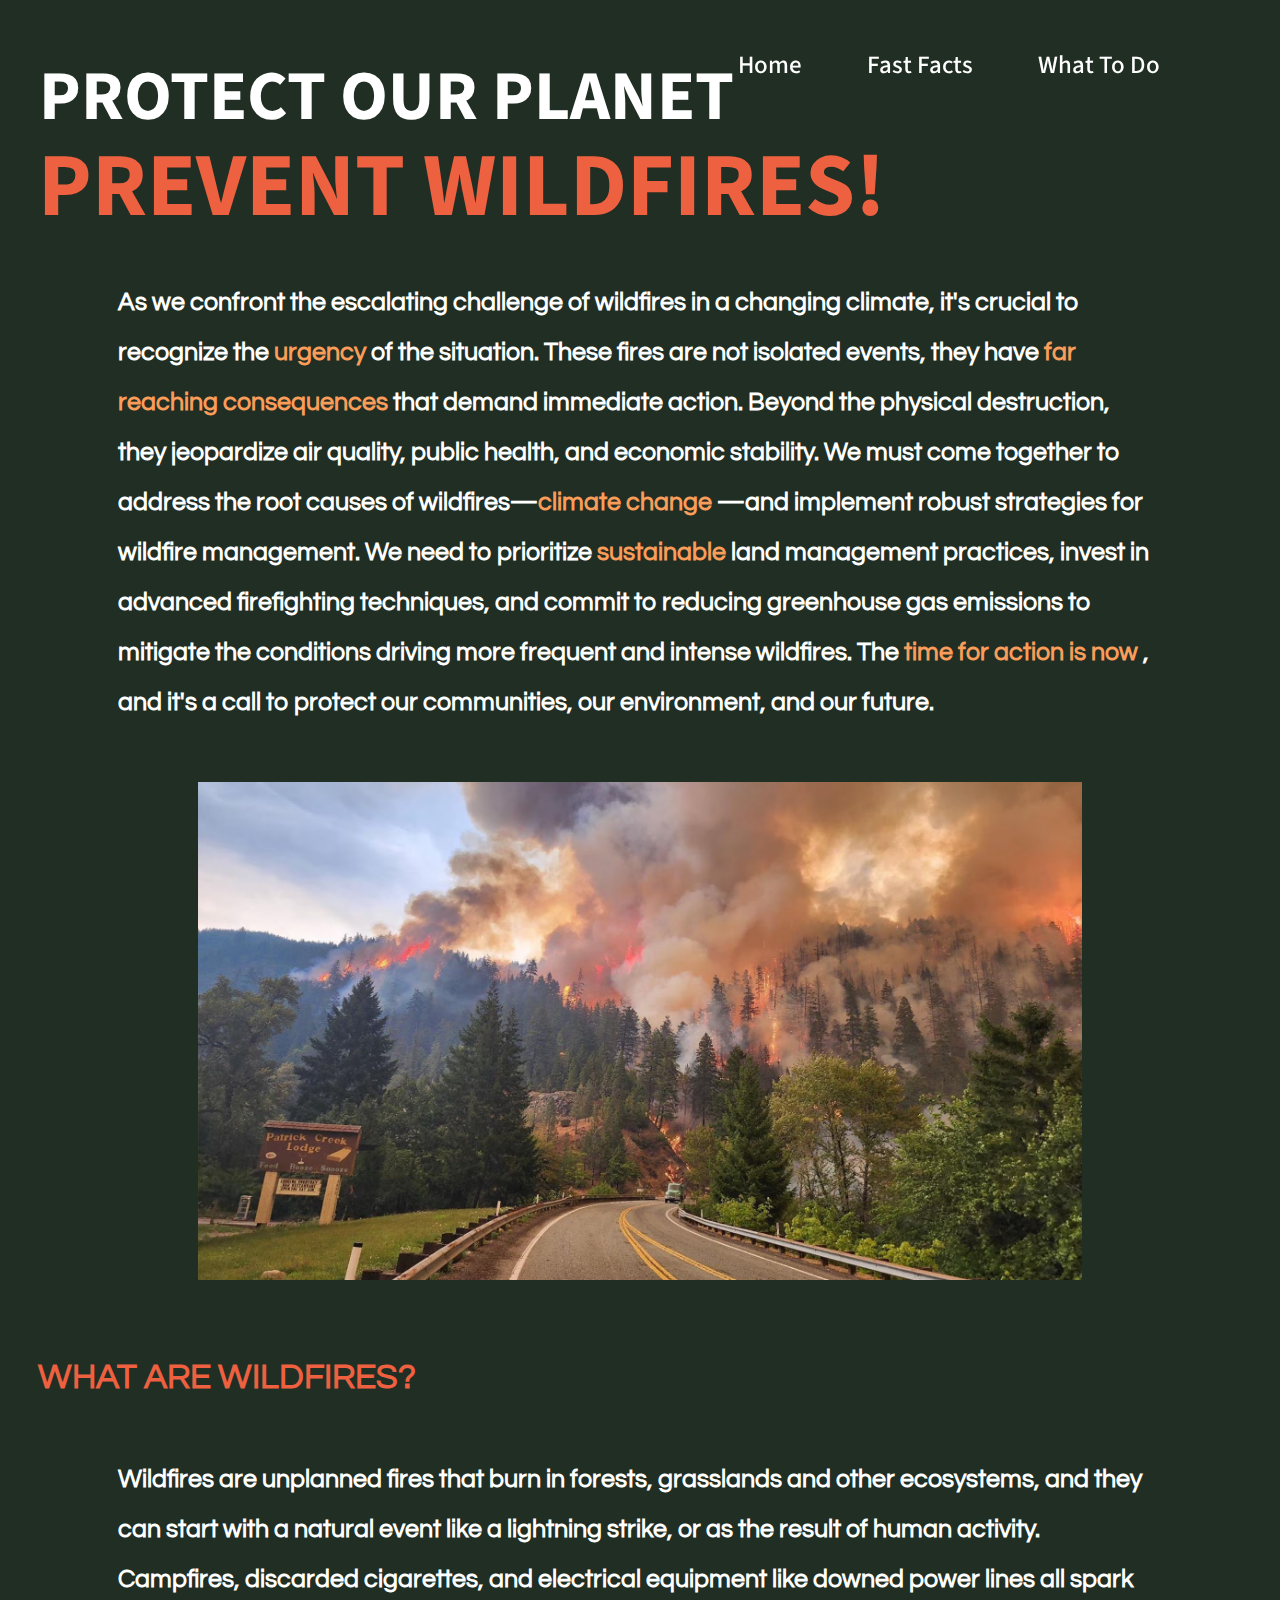
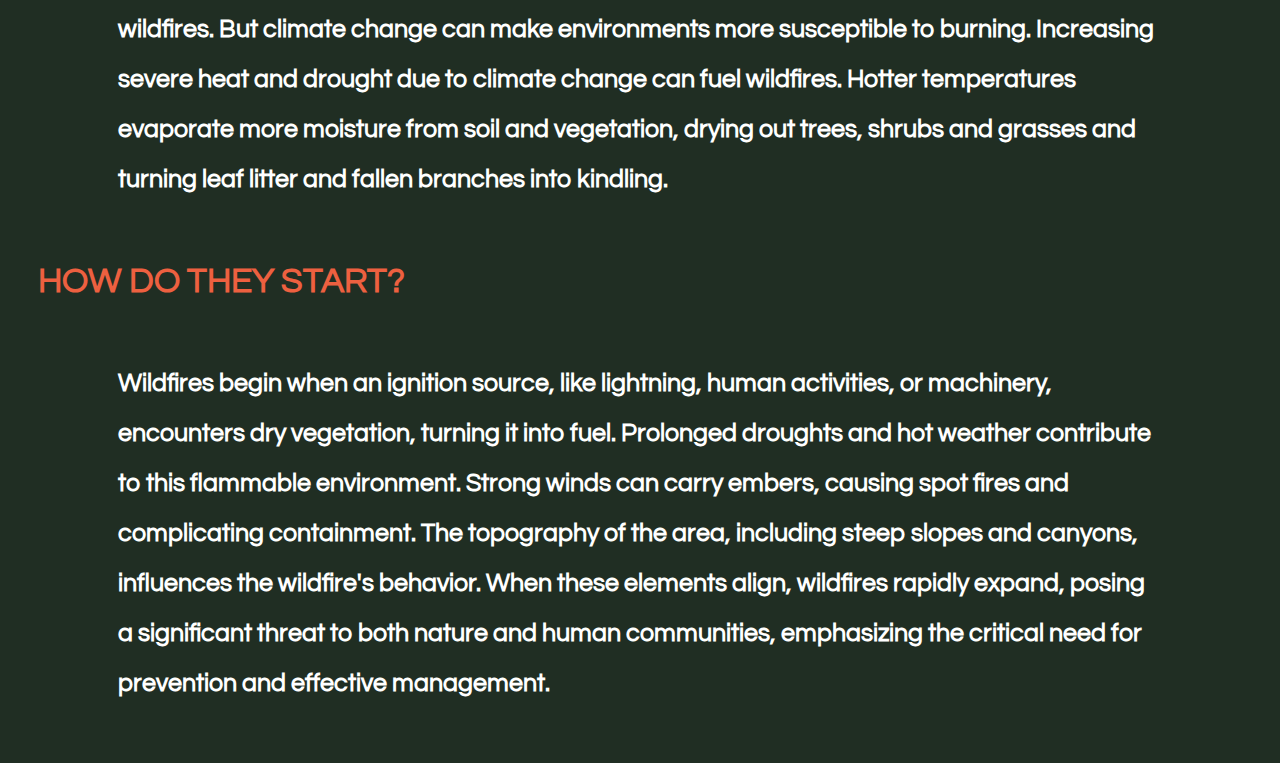
<file: index.html>
<!DOCTYPE html>
<link rel="stylesheet" type="text/css" href= "style.css">
<link rel="preconnect" href="https://fonts.googleapis.com">
<link rel="preconnect" href="https://fonts.gstatic.com" crossorigin>
<link href="https://fonts.googleapis.com/css2?family=Questrial&family=Inter:wght@100;300;400;500;600;800&family=Source+Sans+3:wght@300;400;500;800&display=swap" rel="stylesheet">

<html>
<head>
	<meta charset="utf-8">
	<meta name="viewport" content="width=device-width, initial-scale=1">
	<title>wildfirePrevention</title>
</head>
<body>
	<div class = "navBar" >
		<a class = "navItem" href="index.html"> Home </a>
		<a class = "navItem" href="fastFacts.html"> Fast Facts </a>
		<a class = "navItem" href="preventionEfforts.html" > What To Do </a>
	</div>	

	<h1 id = "sloganTop">PROTECT OUR PLANET</h1>
	<h1 id = "sloganBottom"> PREVENT WILDFIRES!</h1>
		<p class = "homeInfo">As we confront the escalating challenge of wildfires in a changing climate, it's crucial to recognize the <span class = "highlighted">urgency </span> of the situation. These fires are not isolated events, they have <span class = "highlighted"> far reaching consequences </span> that demand immediate action. Beyond the physical destruction, they jeopardize air quality, public health, and economic stability. We must come together to address the root causes of wildfires—<span class = "highlighted">climate change </span>—and implement robust strategies for wildfire management. We need to prioritize<span class = "highlighted"> sustainable </span> land management practices, invest in advanced firefighting techniques, and commit to reducing greenhouse gas emissions to mitigate the conditions driving more frequent and intense wildfires. The <span class = "highlighted"> time for action is now </span>, and it's a call to protect our communities, our environment, and our future.</p> 


	<img class = "homeImage" src = "fires.png">

	<h2 > WHAT ARE WILDFIRES? </h2>
		<p class = "homeInfo"> Wildfires are unplanned fires that burn in forests, grasslands and other ecosystems, and they can start with a natural event like a lightning strike, or as the result of human activity. Campfires, discarded cigarettes, and electrical equipment like downed power lines all spark wildfires. But climate change can make environments more susceptible to burning. Increasing severe heat and drought due to climate change can fuel wildfires. Hotter temperatures evaporate more moisture from soil and vegetation, drying out trees, shrubs and grasses and turning leaf litter and fallen branches into kindling.</p>

	<h2 > HOW DO THEY START? </h2>
		<p class = "homeInfo">Wildfires begin when an ignition source, like lightning, human activities, or machinery, encounters dry vegetation, turning it into fuel. Prolonged droughts and hot weather contribute to this flammable environment. Strong winds can carry embers, causing spot fires and complicating containment. The topography of the area, including steep slopes and canyons, influences the wildfire's behavior. When these elements align, wildfires rapidly expand, posing a significant threat to both nature and human communities, emphasizing the critical need for prevention and effective management.</p>







</body>
</html>
</file>
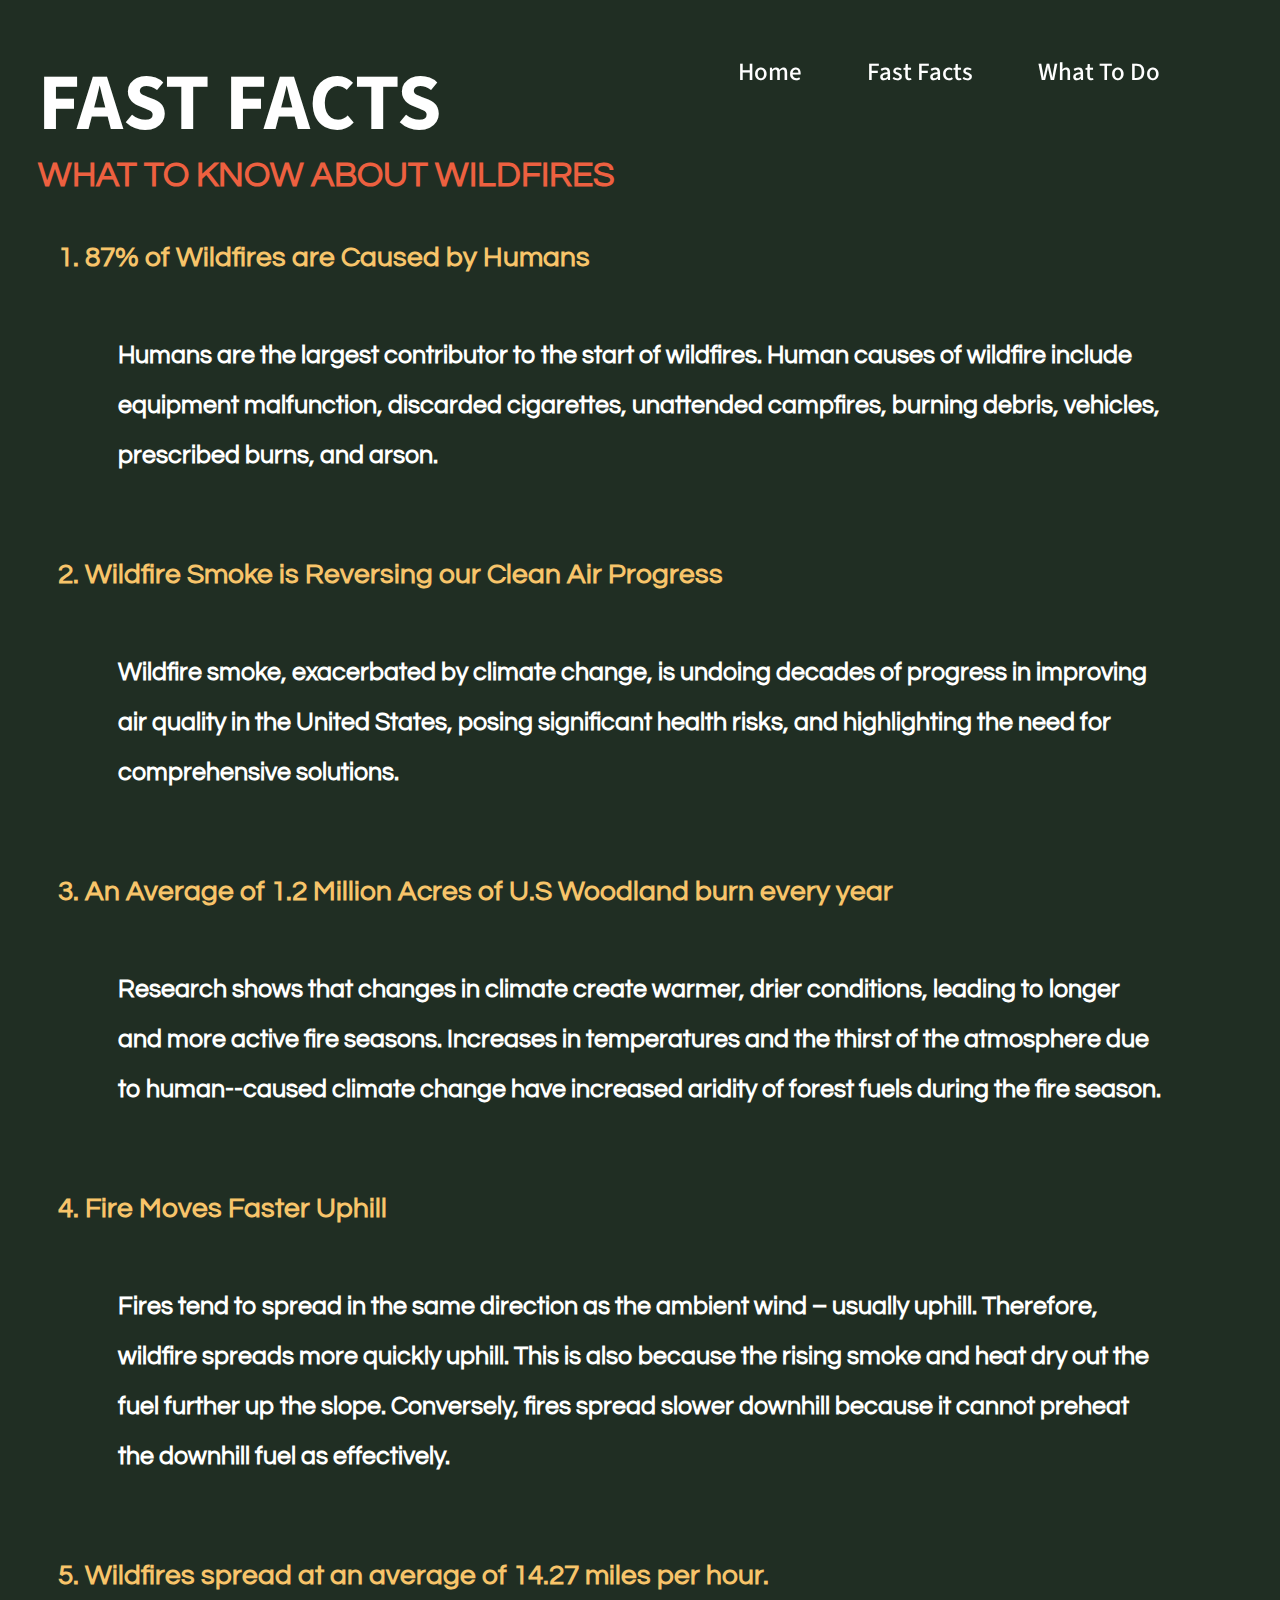
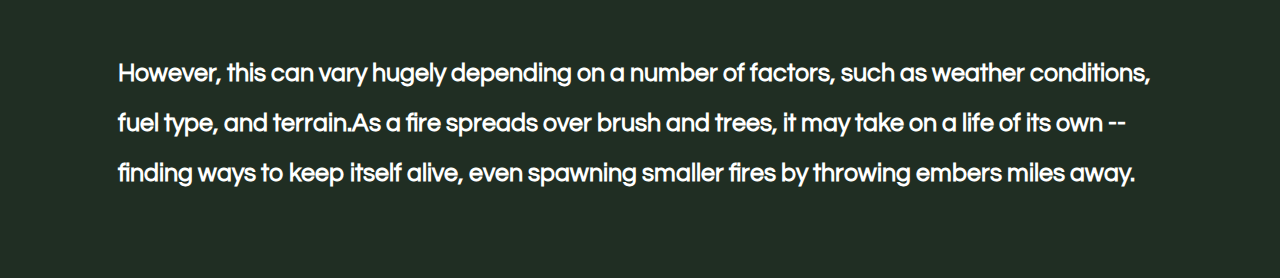
<file: fastFacts.html>
<!DOCTYPE html>
<link rel="stylesheet" type="text/css" href= "style.css">
<link rel="preconnect" href="https://fonts.googleapis.com">
<link rel="preconnect" href="https://fonts.gstatic.com" crossorigin>
<link href="https://fonts.googleapis.com/css2?family=Questrial&family=Inter:wght@100;300;400;500;600;800&family=Source+Sans+3:wght@300;400;500;800&display=swap" rel="stylesheet">

<html>
<head>
	<meta charset="utf-8">
	<meta name="viewport" content="width=device-width, initial-scale=1">
	<title>fastFacts</title>
</head>
<body>

	<div class = "navBar" >
		<a class = "navItem" href="index.html"> Home </a>
		<a class = "navItem" href="fastFacts.html"> Fast Facts </a>
		<a class = "navItem" href="preventionEfforts.html" > What To Do  </a>
	</div>	
		<h1>FAST FACTS </h1>
		<h2>WHAT TO KNOW ABOUT WILDFIRES</h2>

	<div class = "fastFacts"></div>

		<h3 class = 'factLine'> 1. 87% of Wildfires are Caused by Humans</h3>
			<p class = factBlurb> Humans are the largest contributor to the start of wildfires. Human causes of wildfire include equipment malfunction, discarded cigarettes, unattended campfires, burning debris, vehicles, prescribed burns, and arson.</p>

		<h3 class = 'factLine'> 2. Wildfire Smoke is Reversing our Clean Air Progress</h3>
			<p class = factBlurb> Wildfire smoke, exacerbated by climate change, is undoing decades of progress in improving air quality in the United States, posing significant health risks, and highlighting the need for comprehensive solutions.</p>

		<h3 class = 'factLine'> 3. An Average of 1.2 Million Acres of U.S Woodland burn every year</h3>
			<p class = factBlurb> Research shows that changes in climate create warmer, drier conditions, leading to longer and more active fire seasons. Increases in temperatures and the thirst of the atmosphere due to human--caused climate change have increased aridity of forest fuels during the fire season.</p>

		<h3 class = 'factLine'> 4. Fire Moves Faster Uphill</h3>
			<p class = factBlurb> Fires tend to spread in the same direction as the ambient wind – usually uphill. Therefore, wildfire spreads more quickly uphill. This is also because the rising smoke and heat dry out the fuel further up the slope. Conversely, fires spread slower downhill because it cannot preheat the downhill fuel as effectively.</p>

		<h3 class = 'factLine'> 5.  Wildfires spread at an average of 14.27 miles per hour.</h3>
			<p class = factBlurb> However, this can vary hugely depending on a number of factors, such as weather conditions, fuel type, and terrain.As a fire spreads over brush and trees, it may take on a life of its own -- finding ways to keep itself alive, even spawning smaller fires by throwing embers miles away.</p>

	</div>



</body>
</html>
</file>
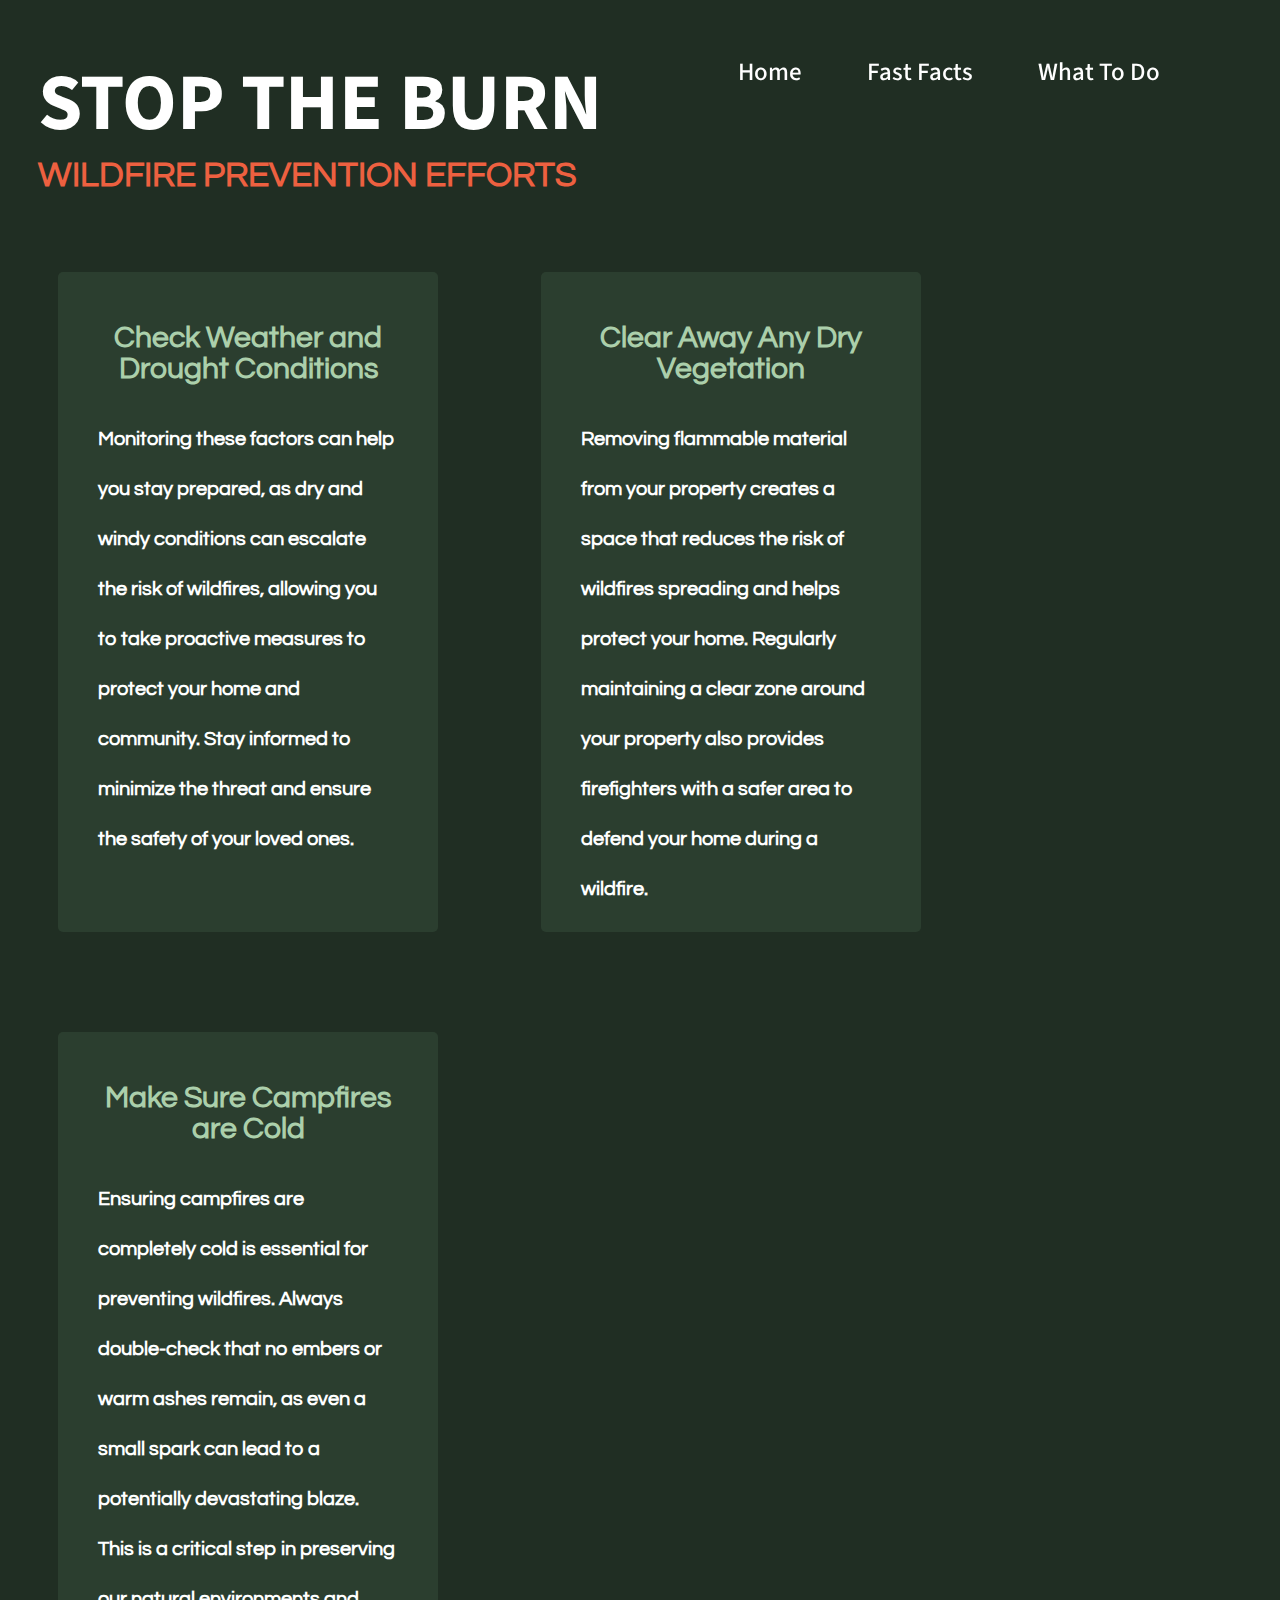
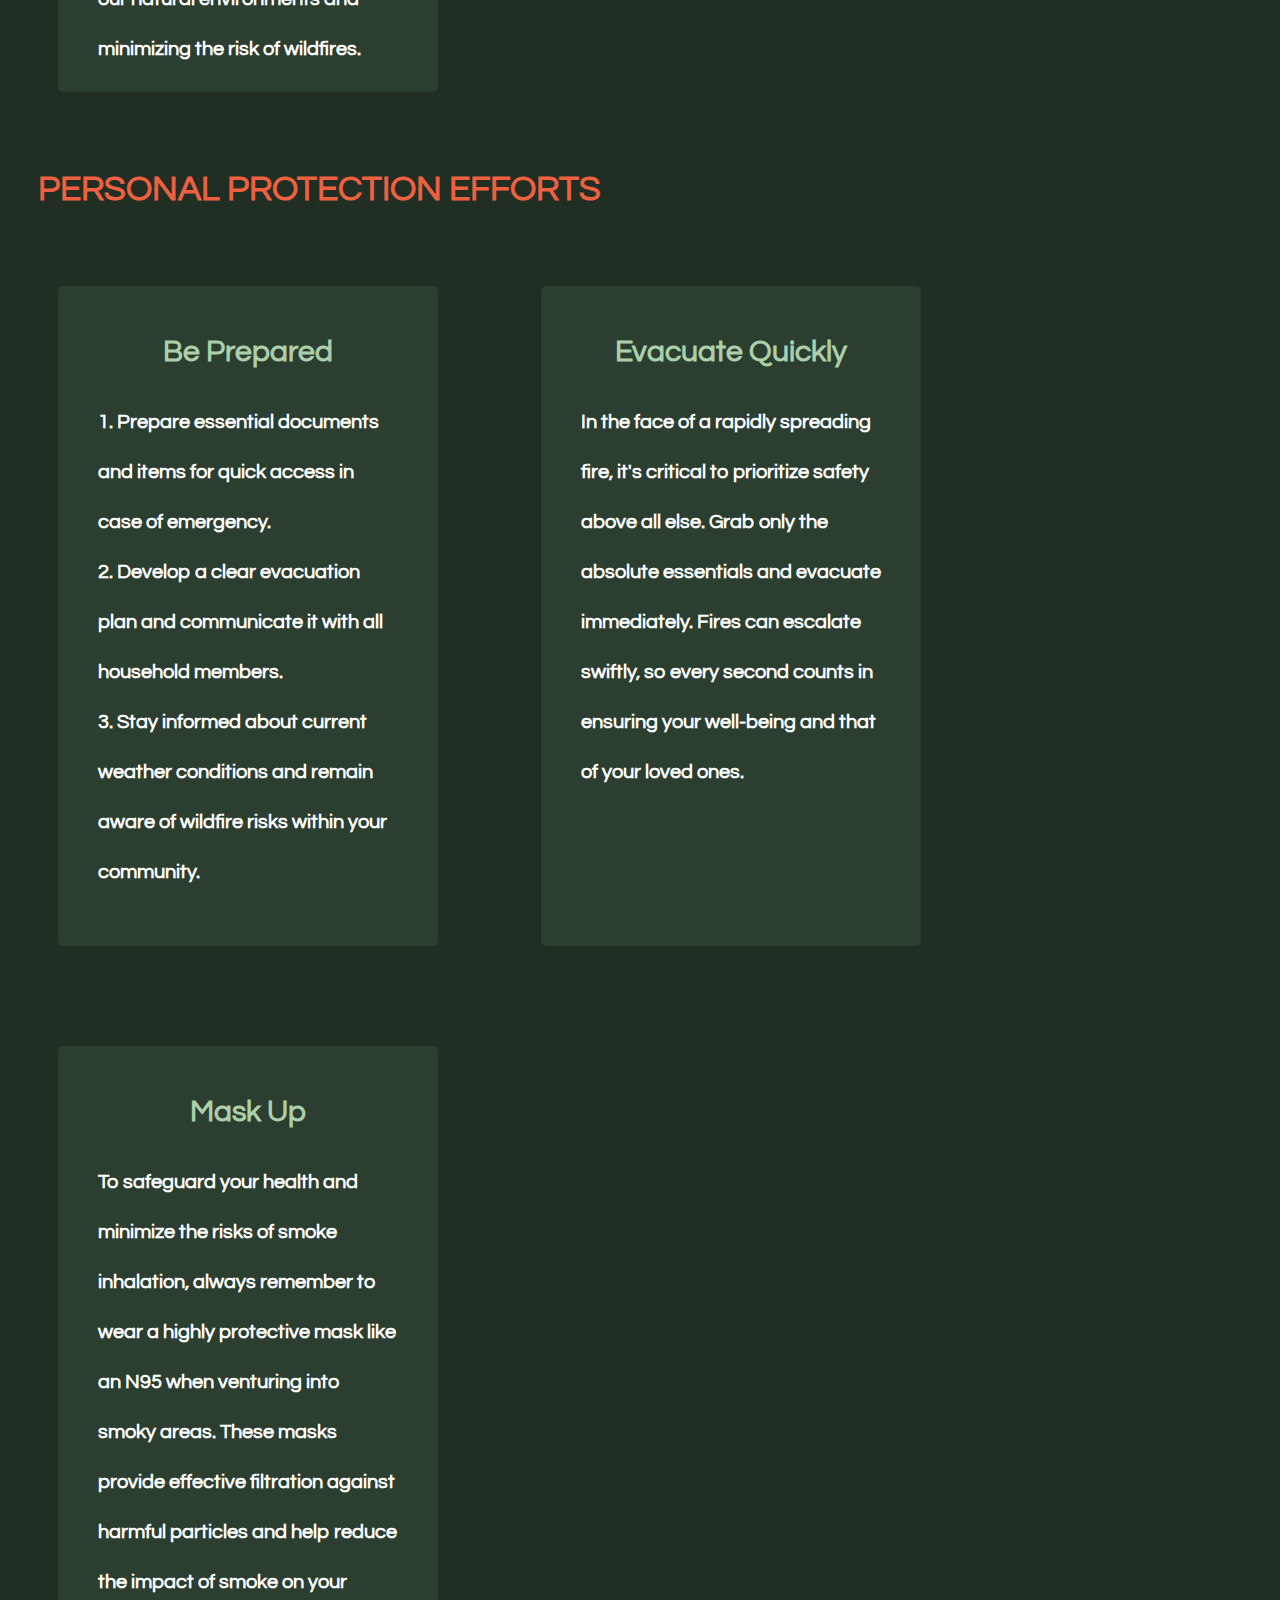
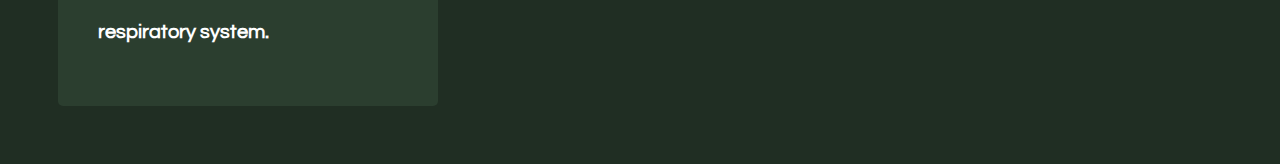
<file: preventionEfforts.html>
<!DOCTYPE html>
<link rel="stylesheet" type="text/css" href= "style.css">
<link rel="preconnect" href="https://fonts.googleapis.com">
<link rel="preconnect" href="https://fonts.gstatic.com" crossorigin>
<link href="https://fonts.googleapis.com/css2?family=Questrial&family=Inter:wght@100;300;400;500;600;800&family=Source+Sans+3:wght@300;400;500;800&display=swap" rel="stylesheet">
<html>
<head>
	<meta charset="utf-8">
	<meta name="viewport" content="width=device-width, initial-scale=1">
	<title>preventionEfforts</title>
</head>
<body>
	<div class = "navBar" > 
		<a class = "navItem" href="index.html"> Home </a>
		<a class = "navItem" href="fastFacts.html"> Fast Facts </a>
		<a class = "navItem" href="preventionEfforts.html" > What To Do</a>
	</div>

	<h1> STOP THE BURN </h1>
	<h2> WILDFIRE PREVENTION EFFORTS</h2>

	<div class = "effortsBlock"> 
		<div class = "efforts">
			<h3 class = "effortsTitle"> Check Weather and Drought Conditions</h3>
			<p class = "effortsBlurb"> Monitoring these factors can help you stay prepared, as dry and windy conditions can escalate the risk of wildfires, allowing you to take proactive measures to protect your home and community. Stay informed to minimize the threat and ensure the safety of your loved ones.</p>

		</div>

		<div class = "efforts">
				<h3 class = "effortsTitle"> Clear Away Any Dry Vegetation</h3>
				<p class = "effortsBlurb"> Removing flammable material from your property creates a space that reduces the risk of wildfires spreading and helps protect your home. Regularly maintaining a clear zone around your property also provides firefighters with a safer area to defend your home during a wildfire.</p>

		</div>

		<div class = "efforts">
			<h3 class = "effortsTitle"> Make Sure Campfires are Cold</h3>
			<p class = "effortsBlurb"> Ensuring campfires are completely cold is essential for preventing wildfires. Always double-check that no embers or warm ashes remain, as even a small spark can lead to a potentially devastating blaze. This is a critical step in preserving our natural environments and minimizing the risk of wildfires. </p>
		</div>	
		</div>

	</div>


	<h2> PERSONAL PROTECTION EFFORTS </h2>


	<div class = "effortsBlock"> 
		<div class = "efforts">
			<h3 class = "effortsTitle"> Be Prepared</h3>
			<p class = "effortsBlurb"> 
				1.  Prepare essential documents and items for quick
				 access in case of emergency. <br>
				2. Develop a clear evacuation plan and communicate it with all household members. <br>
				3.  Stay informed about current weather conditions and remain aware of wildfire risks within your community.
				</p>

		</div>

		<div class = "efforts">
				<h3 class = "effortsTitle"> Evacuate Quickly </h3>
				<p class = "effortsBlurb"> In the face of a rapidly spreading fire, it's critical to prioritize safety above all else. Grab only the absolute essentials and evacuate immediately. Fires can escalate swiftly, so every second counts in ensuring your well-being and that of your loved ones.</p>
		</div>

		<div class = "efforts">
			<h3 class = "effortsTitle"> Mask Up</h3>
			<p class = "effortsBlurb"> 
			To safeguard your health and minimize the risks of smoke inhalation, always remember to wear a highly protective mask like an N95 when venturing into smoky areas. These masks provide effective filtration against harmful particles and help reduce the impact of smoke on your respiratory system. </p>
		</div>

	</div>

</body>
</html>
</file>
<file: style.css>
body{
	background-color: #202e23;
	font-family: 'Source Sans 3', sans-serif;
	font-weight: 800;

}

h1{
    line-height: 0;
    color: #fff;
    margin-left: 30px;
	padding-top: 50px ;
    font-size: 80px;

}

h2{
	margin-left: 30px;
	color: #fff;
	font-family: 'Questrial', sans-serif;
	font-size: 35px;
	color: #ed6040;

}

h3 {
	margin-top: 20px;
	color: #fff;
	font-size: 20px;
	font-family: 'Questrial', sans-serif;	


}

p {
	padding: 30px;
	font-size: 25px;
	color: #fff;
	font-family: 'Questrial', sans-serif;
	font-weight: 600;
	line-height: 50px;

}

.navBar{
    font-family: 'Source Sans 3', sans-serif;
    font-weight: 500;
	text-align: right;
    position: fixed;
    right: 90px;
}

.navItem {
    color: #fff;
    font-size: 25px;
    width: 600px;
	display: inline;
	text-decoration: none;
	padding: 30px;

}

.homeImage{
	display: block;
	margin-left: auto;
	margin-right: auto;
	width: 70%; 
	padding-bottom: 50px;
}

.homeInfo{
	margin-left: 80px ;
	margin-right: 80px;
}

.highlighted{
	color: #fa9d5a;
}

.factLine{
	margin-top: 50px;
	margin-left: 50px;
	font-size: 28px;
	color:#f7c46a ;
}

.factBlurb{
	margin-left : 80px;
	margin-right: 80px;
	margin-bottom: 50px;
	color: #fff;
}

#sloganTop {
	margin-left: 31px;
	font-size: 70px; 
}
#sloganBottom {
	padding-top: 30px;
	font-size: 90px;
	margin-left: 30px; 
	color: #ed6040;
}

.efforts{
	width: 320px;
	height: 600px;
	display: inline-block;
	padding: 30px;
	background-color:  rgba(69, 99, 75,0.3);
	border-radius: 5px;
	margin: 50px;
	text-align: center;
	 vertical-align:top

}
.effortsTitle{
		font-size: 30px;
		color: #abcfab;
		margin-bottom: 0px ;
}

.effortsBlurb{
	text-align: left;
	font-size: 20px;
	padding: 10px;
}
</file>
